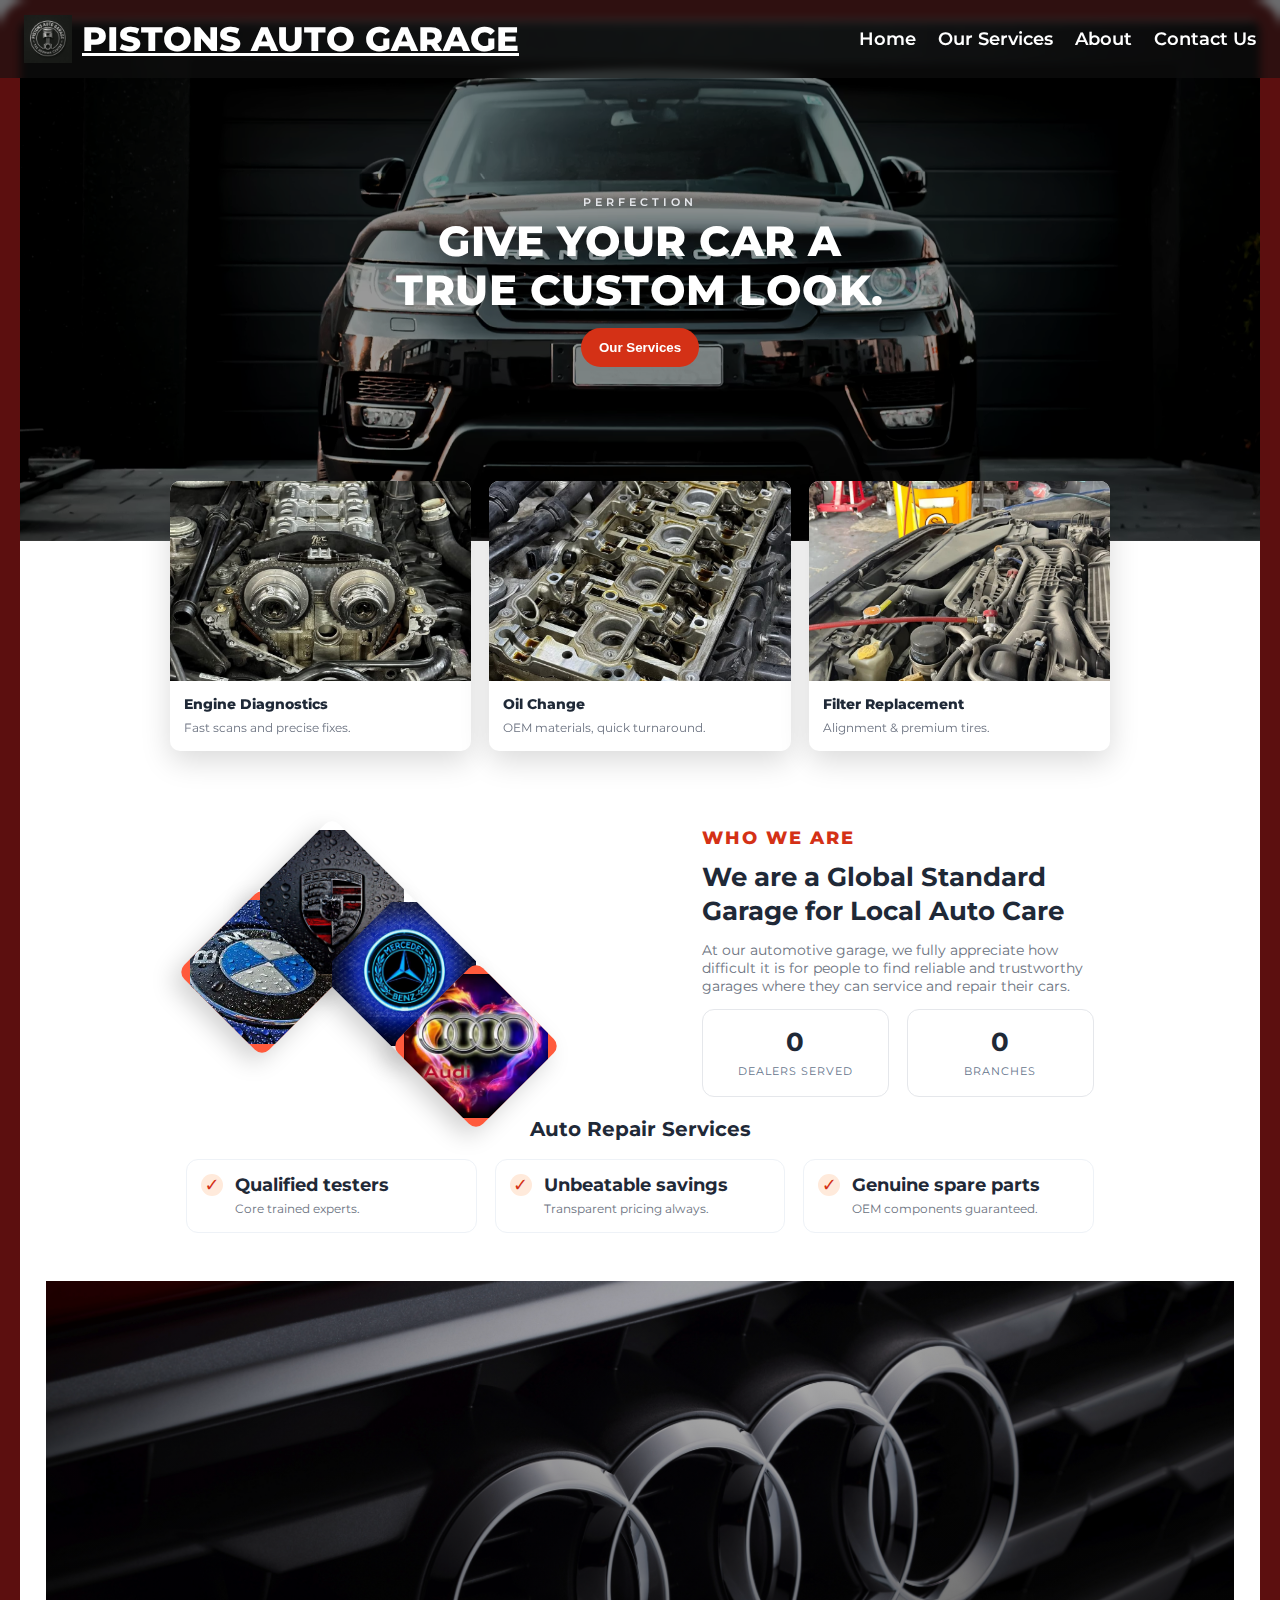
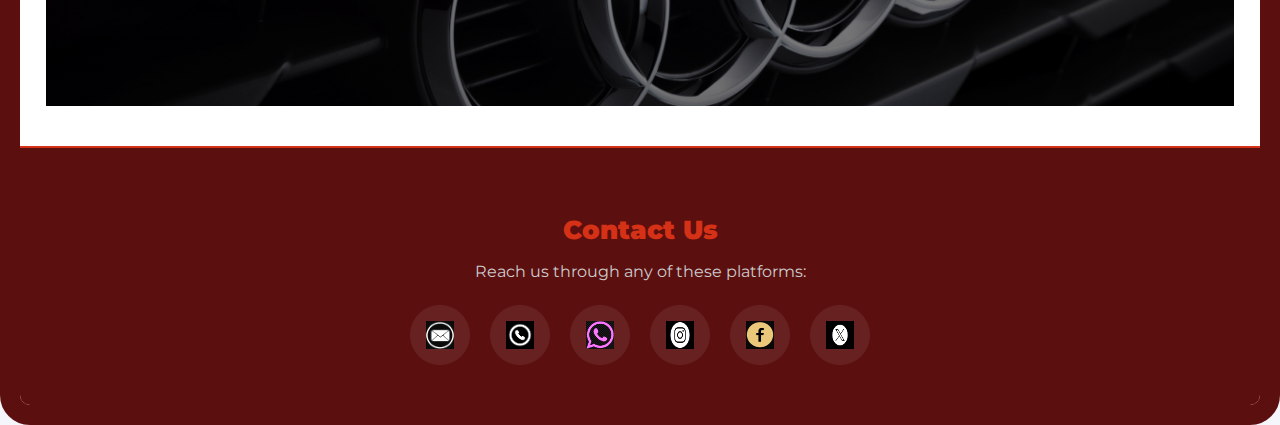
<file: index.html>
<!DOCTYPE html>
<html lang="en">
<head>
  <meta charset="UTF-8" />
  <!-- ADDED: make layout safe for modern mobile devices (iOS safe-area) -->
  <meta name="viewport" content="width=device-width, initial-scale=1, viewport-fit=cover" />
  <title>Garage – Professional Auto Repair</title>

  <!-- Google Fonts -->
  <link rel="preconnect" href="https://fonts.googleapis.com">
  <link rel="preconnect" href="https://fonts.gstatic.com" crossorigin>
  <link href="https://fonts.googleapis.com/css2?family=Montserrat:wght@400;500;600;700;800&family=Inter:wght@400;600;700&display=swap" rel="stylesheet">

  <style>
/* ---------- ADDED: Cross-device consistency helpers ---------- */
/* Prevent iOS text auto-size and improve font rendering */
html {
  -webkit-text-size-adjust: 100%; /* stop iOS from auto-resizing text */
  -ms-text-size-adjust: 100%;
  -webkit-font-smoothing: antialiased;
  -moz-osx-font-smoothing: grayscale;
  /* Fluid/clamped base font-size so spacing remains proportional across widths */
  font-size: clamp(14px, calc(13px + 0.8vw), 18px); /* ADDED: fluid but clamped */
  box-sizing: border-box;
  height: 100%;
  background: var(--soft); /* keep background stable even before body loads */
}

/* ensure all elements inherit box-sizing */
*, *::before, *::after { box-sizing: inherit; }

/* prevent horizontal overflow which can rearrange layouts on small devices */
body {
  margin: 0;
  min-width: 320px; /* ADDED: safe minimum width for very small devices */
  overflow-x: hidden; /* ADDED: prevent horizontal scroll and layout shifts */
  -webkit-overflow-scrolling: touch;
}

/* make images and media predictable */
img, picture, svg, video {
  max-width: 100%;
  height: auto;
  display: block;
}

/* ---------- Original (kept) + small adjustments for hero slideshow ---------- */
:root{
  --brand-dark:#5c0f0f;
  --brand:#8e1a1a;
  --brand-2:#d43116;
  --ink:#1f2937;
  --muted:#6b7280;
  --paper:#ffffff;
  --soft:#f4f6fb;
}
*{box-sizing:border-box}
html,body{height:100%;margin:0}

body{
  font-family:"Montserrat",system-ui,-apple-system,Segoe UI,Roboto,Helvetica,Arial;
  color:var(--ink);
  background:var(--soft);
  display:flex;
  justify-content:center;
  align-items:flex-start;
}

/* page frame */
.page-wrapper{
  width:100%;
  max-width:1400px;
  background:var(--paper);
  border:20px solid var(--brand-dark);
  border-radius:30px;
  overflow:hidden;
  min-height:100vh;
  /* ADDED: ensure transform/scaling origin is stable on different screens */
  transform-origin: top center;
}

/* top mini bar */
.topbar{display:flex;align-items:center;justify-content:space-between;padding:10px 20px;background:#f8fafc;border-bottom:1px solid #e5e7eb;font-size:12px;color:#334155}
.topbar a{color:#334155;text-decoration:none}

/* header */
header{position:sticky;top:0;background:#ffffff;z-index:40;border-bottom:1px solid #e5e7eb}
.nav {
  position: fixed;
  top: 0;
  left: 0;
  width: 100%;
  display: flex;
  align-items: center;
  justify-content: center;
  gap: 30px;
  padding: 15px 24px;
  background: rgba(17, 17, 17, 0.6);
  z-index: 1000;
  backdrop-filter: blur(4px);
  max-width: none;
  margin: 0 auto;
}
.brand{
  display:flex;
  align-items:center;
  gap:10px;
  font-weight:800;
  font-size: 34px;
  color:#ffffff;
  margin-right:auto;
}
.brand .logo-img{
  height:48px;
  width:auto;
  display:block;
}
nav{margin-left:auto;display:flex;gap:22px}
nav a{font-weight:600;color:#ffffff;text-decoration:none}
nav a:hover{color:#d43116}
.cta{margin-left:12px;background:var(--brand-2);color:#fff;border:none;border-radius:999px;padding:10px 16px;font-weight:700;cursor:pointer}
.hamb{display:none}

/* HERO: now uses multiple overlapped bg slides */
.hero{
  position:relative;
  min-height:420px;
  overflow:hidden;
}
.hero .hero-slides{
  position:absolute;
  inset:0;
  z-index:0;
  display:block;
  pointer-events:auto;
}
.hero .hero-slide{
  position:absolute;
  inset:0;
  background-position:center;
  background-size:cover;
  background-repeat:no-repeat;
  opacity:0;
  transform:scale(1.02);
  transition:opacity 1100ms ease, transform 1200ms cubic-bezier(.2,.9,.3,1);
  will-change:opacity, transform;
}
.hero .hero-slide.active{
  opacity:1;
  transform:scale(1);
  z-index:0;
}

/* subtle parallax on mouse move (applied to active slide only) */
.hero .hero-slide.active[data-offset-x]{
  transition: transform 650ms cubic-bezier(.2,.9,.3,1);
}

/* dark overlay for legibility */
.hero .overlay{
  position:absolute;
  inset:0;
  z-index:1;
  background:linear-gradient(to bottom, rgba(0,0,0,.45), rgba(0,0,0,.35));
  pointer-events:none;
}

/* hero content sits above overlays */
.hero .content{
  position:relative;
  z-index:2;
  display:grid;
  place-items:center;
  text-align:center;
  padding:32px 24px;
  min-height:520px;
}
.hero h1{color:#fff;font-weight:800;font-size:42px;letter-spacing:.5px;line-height:1.15;margin:0 0 14px}
.hero .kicker{font-size:11px;letter-spacing:4px;color:#e5e7eb;font-weight:600;margin-bottom:8px}
.hero .btn{background:var(--brand-2);color:#fff;border:none;border-radius:999px;padding:12px 18px;font-weight:700;cursor:pointer}

/* services (kept) */
.services-strip{position:relative;max-width:940px;margin:-60px auto 40px;display:grid;grid-template-columns:repeat(3,1fr);gap:18px;z-index:20}
.svc{background:#fff;border-radius:10px;box-shadow:0 10px 30px rgba(0,0,0,.15);overflow:hidden}
.svc img{display:block;width:100%;height:200px;object-fit:cover}
.svc .pad{padding:14px}
.svc h4{margin:0 0 6px;font-size:14px;font-weight:800}
.svc p{margin:0;color:#6b7280;font-size:12px;line-height:1.5}
.svc .learn{display:inline-block;margin-top:10px;font-size:12px;color:var(--brand-2);font-weight:700;text-decoration:none}

/* about */
.about{padding:36px 26px 8px;max-width:960px;margin:0 auto;display:grid;grid-template-columns:1.1fr .9fr;gap:36px;align-items:center}
.diamonds{position:relative;height:220px}
.diamond{position:absolute;width:120px;height:120px;transform:rotate(45deg);border-radius:10px;overflow:hidden;box-shadow:0 12px 24px rgba(0,0,0,.18)}
.diamond:nth-child(1){left:16px;top:60px;background:#ff5a3c}
.diamond:nth-child(2){left:86px;top:-10px}
.diamond:nth-child(3){left:158px;top:62px}
.diamond:nth-child(4){left:230px;top:134px;background:#ff5a3c}
.diamond img{width:100%;height:100%;object-fit:cover;transform:rotate(-45deg) scale(1.2)}
.about h3{margin:0 0 12px;color:var(--brand-2);font-size:18px;letter-spacing:2px;font-weight:800}
.about h2{margin:0 0 12px;font-size:26px;line-height:1.3}
.about p{margin:0 0 14px;color:#6b7280;font-size:14px}
.stats{display:flex;gap:18px;margin-top:14px}
.stat{flex:1;background:#fff;border:1px solid #e5e7eb;border-radius:12px;padding:16px;text-align:center}
.stat b{display:block;font-size:26px}
.stat span{font-size:11px;color:#64748b;text-transform:uppercase;letter-spacing:1px}

/* features */
.features{max-width:960px;margin:12px auto 48px;padding:0 26px}
.features h3{text-align:center;margin:8px 0 18px;font-size:20px}
.grid{display:grid;grid-template-columns:repeat(3,1fr);gap:18px}
.feat{background:#fff;border:1px solid #eef2f7;border-radius:12px;padding:14px;display:flex;gap:12px;align-items:flex-start}
.bullet{flex:0 0 22px;height:22px;border-radius:999px;background:#ffeadb;display:grid;place-items:center;font-weight:800;color:var(--brand-2)}
.feat b{display:block;margin-bottom:4px}
.feat p{margin:0;color:#6b7280;font-size:12px;line-height:1.5}

/* banner */
.banner{position:relative;overflow:hidden;margin:0 26px 40px}
.banner img{width:100%;height:425px;object-fit:cover;display:block;filter:saturate(.98)}
.banner .cover{position:absolute;inset:0;background:linear-gradient(to bottom, rgba(0,0,0,.25), rgba(0,0,0,.55))}
.banner h2{position:absolute;inset:0;display:grid;place-items:center;margin:0;color:#fff;font-size:26px;letter-spacing:.3px;text-align:center}

/* ------- About title + banner about-text styles ------- */

/* simple title above the banner */
.section-title-wrap{
  max-width:1400px;
  margin: 22px auto 6px;
  padding: 0 20px;
}
.section-title{
  font-weight:900;
  font-size:22px;
  text-align: center;
  letter-spacing:1px;
  color:var(--brand-2);
  margin:8px 0 18px;
}

/* container holding two paragraphs that sit on top of the banner */
.about-banner-content{
  position:absolute;
  inset:0;
  z-index:3; /* above overlay */
  display:flex;
  justify-content:space-between;
  align-items:center;
  gap:24px;
  padding:36px 48px;
  pointer-events:none; /* decorative text only (if you want clicks enable pointer-events) */
}

/* left/right paragraphs */
.about-banner-content .about-left,
.about-banner-content .about-right{
  width:48%;
  font-weight:800;         /* bold for visibility */
  color:#fff;
  font-size:15px;
  line-height:1.5;
  text-shadow: 0 6px 20px rgba(0,0,0,0.55);
  background: linear-gradient(180deg, rgba(0,0,0,0.18), rgba(0,0,0,0.12));
  padding:16px;
  border-radius:12px;
  box-shadow: 0 12px 30px rgba(2,6,23,0.45);
  opacity:0;
  transform: translateY(22px) scale(.995);
  transition: opacity 520ms cubic-bezier(.2,.9,.3,1), transform 520ms cubic-bezier(.2,.9,.3,1);
}

/* reveal state when scrolled into view */
.about-banner-content.visible .about-left,
.about-banner-content.visible .about-right{
  opacity:1;
  transform: translateY(0) scale(1);
}

/* responsive: stack paragraphs on small screens */
@media (max-width: 900px){
  .about-banner-content{
    flex-direction:column;
    align-items:stretch;
    padding:18px;
  }
  .about-banner-content .about-left,
  .about-banner-content .about-right{
    width:100%;
    font-size:14px;
    margin-bottom:12px;
  }
}


/* footer */
.credit{padding:24px 0 28px;text-align:center;color:#e2e8f0;background:var(--brand);font-weight:600;letter-spacing:2px}

/* responsive adjustments */
@media (max-width: 900px){
  .services-strip{grid-template-columns:1fr; margin-top:-60px}
  .about{grid-template-columns:1fr;}
  nav{display:none}
  .hamb{display:inline-flex;margin-left:auto}

  .hero .content{padding:20px 14px; min-height:300px}
  .hero h1{font-size:28px}
}
/* ===== Our Services modal + cards CSS (paste after existing styles) ===== */
.services-modal {
  position: fixed;
  inset: 0;
  z-index: 2000;
  display: none; /* shown when .open is added */
  align-items: center;
  justify-content: center;
  backdrop-filter: blur(6px) brightness(.7);
  -webkit-backdrop-filter: blur(6px) brightness(.7);
}
.services-modal.open { display:flex; }

/* background layer (blurred image) */
.services-modal .bg-layer{
  position:absolute;
  inset:0;
  background-image: url('https://images.unsplash.com/photo-1525609004556-c46c7d6cf023?q=80&w=1800&auto=format&fit=crop');
  background-size:cover;
  background-position:center;
  opacity:0.28;
  filter: blur(4px) saturate(.9);
  transform: scale(1.02);
  pointer-events:none;
}

/* dark overlay to improve contrast */
.services-modal .overlay{
  position:absolute; inset:0;
  background:rgba(0,0,0,0.42);
  pointer-events:none;
}

/* modal window */
.services-modal .modal-window{
  position:relative;
  width: min(1100px, 94%);
  max-height: 86vh;
  overflow: hidden;
  background: linear-gradient(180deg, rgba(255,255,255,0.02), rgba(255,255,255,0.02));
  border-radius: 18px;
  box-shadow: 0 30px 80px rgba(2,6,23,0.6);
  z-index: 2;
  display:flex;
  flex-direction:column;
  border: 1px solid rgba(255,255,255,0.04);
}

/* modal header */
.services-modal .modal-head{
  display:flex;
  align-items:center;
  justify-content:space-between;
  padding:18px 20px;
  gap:12px;
  border-bottom:1px solid rgba(255,255,255,0.03);
}
.services-modal .modal-head h3{ margin:0;color:#fff;font-size:18px;font-weight:800; }
.services-modal .close-btn{ background:transparent;border:0;color:#fff;font-size:20px;padding:8px;border-radius:10px;cursor:pointer; }

/* modal body: grid of cards */
.services-modal .modal-body{
  padding:18px;
  overflow:auto;
  display:grid;
  grid-template-columns: repeat(3, 1fr);
  gap:14px;
  align-items:start;
  scroll-behavior:smooth;
}

/* service card (collapsed) */
.service-card{
  background: linear-gradient(180deg, rgba(255,255,255,0.02), rgba(255,255,255,0.01));
  border-radius:14px;
  overflow:hidden;
  position:relative;
  min-height:160px;
  cursor:pointer;
  transition: transform .28s cubic-bezier(.2,.9,.3,1), box-shadow .28s ease;
  border:1px solid rgba(255,255,255,0.03);
  display:flex;
  flex-direction:column;
}
.service-card:hover { transform: translateY(-8px) scale(1.01); box-shadow: 0 20px 40px rgba(2,6,23,0.45); }

/* thumbnail area */
.service-card .svc-img{ height:110px; background-size:cover; background-position:center; flex-shrink:0; }

/* text */
.service-card .svc-content{ padding:12px; color:#fff; }
.service-card .svc-title{ font-weight:800; font-size:14px; margin:0 0 6px; color:#fff; }
.service-card .svc-short{ font-size:12px; color:rgba(255,255,255,0.85); line-height:1.25; }

/* expanded card — becomes large, spans grid */
.service-card.expanded{
  z-index:50;
  transform:scale(1.02);
  box-shadow: 0 40px 80px rgba(2,6,23,0.7);
  grid-column: 1 / -1;
  display:flex;
  min-height:420px;
  flex-direction:row;
  gap:14px;
  padding:14px;
  border-radius:16px;
}
.service-card.expanded .svc-img{ flex:0 0 46%; height:auto; border-radius:10px; overflow:hidden; }
.service-card.expanded .svc-content{ flex:1; padding:18px; display:flex; flex-direction:column; justify-content:center; }
.service-card .svc-desc{ margin-top:8px; color:rgba(255,255,255,0.9); font-size:14px; line-height:1.5; }

/* spacer so expanded card can occupy full row visually */
.services-modal .modal-body .spacer { height:0; }

/* modal footer hint */
.services-modal .modal-foot{
  padding:12px 18px;
  border-top:1px solid rgba(255,255,255,0.03);
  color:rgba(255,255,255,0.75);
  font-size:13px;
  display:flex;
  align-items:center;
  justify-content:space-between;
  background:transparent;
}

/* responsive */
@media (max-width:980px){
  .services-modal .modal-body { grid-template-columns: repeat(2, 1fr); }
  .service-card.expanded { flex-direction:column; }
  .service-card.expanded .svc-img { flex:0 0 100%; height:220px; }
}
@media (max-width:640px){
  .services-modal .modal-body { grid-template-columns: 1fr; }
}

/* accessibility helper */
.sr-only{position:absolute;width:1px;height:1px;padding:0;margin:-1px;overflow:hidden;clip:rect(0,0,0,0);white-space:nowrap;border:0}

/* Footer Contact Section - Modern Dynamic Style */
.footer-contact {
  background: var(--brand-dark);
  color: #fff;
  text-align: center;
  padding: 40px 20px;
  border-top: 2px solid var(--brand-2);
}

.footer-contact h3 {
  font-size: 26px;
  font-weight: 900;
  margin-bottom: 8px;
  color: var(--brand-2);
}

.footer-contact p {
  font-size: 16px;
  margin-bottom: 24px;
  color: #ccc;
}

.footer-contact .contact-links {
  display: flex;
  justify-content: center;
  gap: 20px;
  flex-wrap: wrap;
}

.footer-contact .contact-link {
  position: relative;
  display: inline-flex;
  align-items: center;
  justify-content: center;
  width: 60px;
  height: 60px;
  background: rgba(255,255,255,0.08);
  border-radius: 50%;
  transition: all 0.3s ease;
}

.footer-contact .contact-link img {
  width: 28px;
  height: 28px;
  filter: invert(100%) brightness(1.2);
  transition: transform 0.3s ease;
}

.footer-contact .contact-link:hover {
  background: var(--brand-2);
  transform: translateY(-5px);
}

.footer-contact .contact-link:hover img {
  transform: scale(1.2) rotate(10deg);
}

/* Tooltip */
.footer-contact .contact-link .tooltip {
  position: absolute;
  bottom: 70px;
  left: 50%;
  transform: translateX(-50%) scale(0);
  background: var(--brand-2);
  color: #fff;
  padding: 6px 12px;
  border-radius: 4px;
  font-size: 13px;
  font-weight: 600;
  white-space: nowrap;
  pointer-events: none;
  transition: all 0.3s ease;
}

.footer-contact .contact-link:hover .tooltip {
  transform: translateX(-50%) scale(1);
}

/* Responsive adjustments */
@media (max-width: 600px){
  .footer-contact .contact-links {
    gap: 14px;
  }

  .footer-contact h3 {
    font-size: 22px;
  }
}

  </style>
</head>
<body>
  <div class="page-wrapper">
    <!-- top bar -->


    <!-- header -->
    <header>
      <div class="nav">
        <a class="brand" href="#"
  ><img src="images/piston.jpg" alt="Garage Logo" class="logo-img"><span>PISTONS AUTO GARAGE</span></a>
        <nav aria-label="primary">
          <a href="#home">Home</a>
          <a id="nav-ourservices" href="#services" aria-haspopup="dialog">Our Services</a>
          <a href="#banner">About</a>
          <a href="#contacts">Contact Us</a>

        </nav>

        <button class="hamb" aria-label="Menu">☰</button>
      </div>
    </header>

    <!-- hero with background slideshow -->
    <section class="hero" id="home" aria-roledescription="hero">
      <div class="hero-slides" id="heroSlides" aria-hidden="true">
        <!-- JS will populate these slides for flexibility -->
      </div>

      <div class="overlay"></div>

      <div class="content">
        <div>
          <div class="kicker">PERFECTION</div>
          <h1>GIVE YOUR CAR A<br/>TRUE CUSTOM LOOK.</h1>
          <button class="btn">Our Services</button>
        </div>
      </div>
    </section>

    <!-- services -->
    <div class="services-strip" id="services">
      <article class="svc">
        <img src="images/s.jpg" alt="">
        <div class="pad"><h4>Engine Diagnostics</h4><p>Fast scans and precise fixes.</p></div>
      </article>
      <article class="svc">
        <img src="images/t.jpg" alt="">
        <div class="pad"><h4>Oil Change </h4><p>OEM materials, quick turnaround.</p></div>
      </article>
      <article class="svc">
        <img src="images/n.jpg" alt="">
        <div class="pad"><h4>Filter Replacement</h4><p>Alignment & premium tires.</p></div>
      </article>
    </div>

    <!-- about -->
    <section class="about" id="about">
      <div class="diamonds" aria-hidden="true">
        <div class="diamond"><img src="images/Cars/bmwlogo1.webp"></div>
        <div class="diamond"><img src="images/Cars/porchelogo.jpg"></div>
        <div class="diamond"><img src="images/Cars/benzlogo2.jpg"></div>
        <div class="diamond"><img src="images/Cars/audiilogo.webp"></div>
      </div>
      <div>
        <h3>WHO WE ARE</h3>
        <h2>We are a Global Standard Garage for Local Auto Care</h2>
        <p>At our automotive garage, we fully appreciate how difficult it is for people to find reliable and trustworthy garages where they can service and repair their cars.</p>
        <div class="stats">
          <div class="stat"><b class="count" data-target="25">0</b><span>Dealers Served</span></div>
          <div class="stat"><b class="count" data-target="4">0</b><span>Branches</span></div>
        </div>
      </div>
    </section>

    <!-- features -->
    <section class="features">
      <h3>Auto Repair Services</h3>
      <div class="grid">
        <div class="feat"><div class="bullet">✓</div><div><b>Qualified testers</b><p>Core trained experts.</p></div></div>
        <div class="feat"><div class="bullet">✓</div><div><b>Unbeatable savings</b><p>Transparent pricing always.</p></div></div>
        <div class="feat"><div class="bullet">✓</div><div><b>Genuine spare parts</b><p>OEM components guaranteed.</p></div></div>
      </div>
    </section>

<section class="banner" id="banner">
  <img src="images/Cars/audiilogo2.jpg" alt="Garage banner">
  <div class="cover"></div>

  <!-- About Us heading at top center -->


  <!-- About text content: left and right columns -->
  <div class="about-banner-content">
    <div class="about-left">
      <h1 class="about-us-heading">About Us</h1>
      <h3>Our Story: The Global Standard for Local Auto Care</h3>
      <p>Pistons Auto Garage was founded on the belief that every great vehicle deserves great expertise, regardless of its country of origin. We recognized that most garages only master one or two makes, leaving drivers of mixed fleets or varied collections searching for reliable, comprehensive service.</p>
      <p>That's where we step in. We have invested in the specialized training, tools, and technical data necessary to become genuine experts across a wide range of vehicle engineering philosophies — so your car gets the specialist care it deserves.</p>
    </div>
    <div class="about-right">
      <p><strong>German Precision:</strong> From complex engine timing to sophisticated chassis control.</p>
      <p><strong>European Performance:</strong> Mastering the mechanical and electrical nuances of the continent's diverse brands.</p>
      <p><strong>American Power:</strong> Expert maintenance and repair for rugged, high-performance engines and platforms.</p>
      <p><strong>Japanese Reliability:</strong> Deep knowledge of intricate electrical systems and fuel-efficient mechanical design.</p>
      <p>Our certified technicians excel in all facets of vehicle health—from detailed mechanical repairs and complex electrical troubleshooting to accurate, efficient diagnostics. When you choose Pistons Auto Garage, you're not choosing a generalist; you're choosing a specialist who understands the Global Standard for your specific vehicle.</p>
    </div>
  </div>
</section>


<!-- Footer Contact Section -->
<section class="footer-contact" id="contacts">
  <h3>Contact Us</h3>
  <p>Reach us through any of these platforms:</p>
  <div class="contact-links">
    <a href="mailto:info@pistonsgarage.com" target="_blank" class="contact-link" aria-label="Email">
      <img src="images/email.webp" alt="Email">
      <span class="tooltip">Email</span>
    </a>
    <a href="tel:+254708107945" class="contact-link" aria-label="Call Us">
      <img src="images/phone.webp" alt="Phone">
      <span class="tooltip">Phone</span>
    </a>
    <a href="https://wa.me/254708107945" target="_blank" class="contact-link" aria-label="WhatsApp">
      <img src="images/whats2.webp" alt="WhatsApp">
      <span class="tooltip">WhatsApp</span>
    </a>
    <a href="https://www.instagram.com/pistons870?utm_source=qr&igsh=MXFtc2prdXVOZXo4ZQ==" target="_blank" class="contact-link" aria-label="Instagram">
      <img src="images/instagram.webp" alt="Instagram">
      <span class="tooltip">Instagram</span>
    </a>
    <a href="https://www.facebook.com/share/1B7ZFRwYCT/" target="_blank" class="contact-link" aria-label="Facebook">
      <img src="images/facebook.webp" alt="Facebook">
      <span class="tooltip">Facebook</span>
    </a>
    <a href="https://twitter.com/pistonsgarage" target="_blank" class="contact-link" aria-label="Twitter">
      <img src="images/twitter.webp" alt="Twitter">
      <span class="tooltip">Twitter</span>
    </a>
  </div>
</section>



  <!-- ===== Full-screen Services Modal (Option A) ===== -->
  <div class="services-modal" id="servicesModal" role="dialog" aria-modal="true" aria-hidden="true" aria-labelledby="servicesTitle">
    <div class="bg-layer" aria-hidden="true"></div>
    <div class="overlay" aria-hidden="true"></div>

    <div class="modal-window" role="document">
      <div class="modal-head">
        <h3 id="servicesTitle">Pistons Garage — Our Services</h3>
        <div style="display:flex;gap:12px;align-items:center">
          <div style="color:rgba(255,255,255,0.7);font-size:13px">Click a card to expand & read more</div>
          <button class="close-btn" id="modalClose" aria-label="Close services dialog">✕</button>
        </div>
      </div>

      <div class="modal-body" id="modalBody" tabindex="0">
        <!-- JS will populate 9 service cards here -->
      </div>

      <div class="modal-foot">
        <div>Need a custom job? <strong>Call us:</strong> +254700754298</div>
        <div style="opacity:.85">Esc to close • Click outside to dismiss</div>
      </div>
    </div>
  </div>

  <script>
/* ===== counters (your code) ===== */
const counters = document.querySelectorAll('.count');

const animate = (el) => {
  const target = +el.dataset.target;
  let n = 0;
  const step = Math.max(1, Math.round(target / 60));

  const tick = () => {
    n += step;
    if (n >= target) {
      el.textContent = target;
    } else {
      el.textContent = n;
      requestAnimationFrame(tick);
    }
  };
  tick();
};

const io = new IntersectionObserver(
  (entries) => {
    entries.forEach((e) => {
      if (e.isIntersecting) {
        animate(e.target);
        io.unobserve(e.target);
      }
    });
  },
  { threshold: 0.6 }
);

counters.forEach((c) => io.observe(c));


/* ===== HERO BACKGROUND SLIDESHOW =====
   - 8 images (Unsplash by default)
   - changeIntervalMs controls timing (set 5000 for 5s, 7000 for 7s)
   - gentle crossfade + subtle parallax on mouse move
*/
(function() {
  const slideImages = [
    'images/Cars/Range.avif',
    'images/Cars/Auddi.jpg',
    'images/Cars/BMWbig.jpg',
    'images/Cars/benz.jpg',
    'images/Cars/Vw1.jpg',
    'images/Cars/Gle2.jpg',
    'images/Cars/BMW.jpg',
    'images/Cars/Auddi3.webp',
    'images/Cars/GLE.jpg'
    
  ];

  const heroSlidesContainer = document.getElementById('heroSlides');
  const hero = document.querySelector('.hero');

  // timing: set to 6000ms by default. Change to 5000 or 7000 as you prefer.
  let changeIntervalMs = 4500;

  // Preload images & create slide elements
  const slides = slideImages.map((src, idx) => {
    const d = document.createElement('div');
    d.className = 'hero-slide';
    d.style.backgroundImage = `url("${src}")`;
    d.setAttribute('data-index', idx);
    heroSlidesContainer.appendChild(d);

    // preload
    const img = new Image();
    img.src = src;

    return d;
  });

  let current = 0;
  slides[current].classList.add('active');

  // crossfade to next slide
  function showNext() {
    const next = (current + 1) % slides.length;
    slides[next].classList.add('active');
    // allow previous to fade out; remove active on previous after transition
    slides[current].classList.remove('active');
    current = next;
  }

  // auto play
  let timer = setInterval(showNext, changeIntervalMs);

  // pause on hover/focus (keeps hero interactive)
  hero.addEventListener('mouseenter', () => clearInterval(timer));
  hero.addEventListener('mouseleave', () => {
    clearInterval(timer);
    timer = setInterval(showNext, changeIntervalMs);
  });

  // optional: allow left/right arrow to change background quickly
  document.addEventListener('keydown', (e) => {
    if (e.key === 'ArrowLeft') {
      // prev
      clearInterval(timer);
      const prev = (current - 1 + slides.length) % slides.length;
      slides[prev].classList.add('active');
      slides[current].classList.remove('active');
      current = prev;
      timer = setInterval(showNext, changeIntervalMs);
    } else if (e.key === 'ArrowRight') {
      clearInterval(timer);
      showNext();
      timer = setInterval(showNext, changeIntervalMs);
    }
  });

  // subtle interactive parallax: move background slightly by pointer
  hero.addEventListener('pointermove', (ev) => {
    // compute offset from center - small values for subtlety
    const rect = hero.getBoundingClientRect();
    const x = (ev.clientX - rect.left) / rect.width - 0.5; // -0.5 .. 0.5
    const y = (ev.clientY - rect.top) / rect.height - 0.5;
    // apply transform to active slide only
    slides.forEach((s, i) => {
      if (s.classList.contains('active')) {
        const tx = x * 6; // tweak multipliers for effect strength
        const ty = y * 4;
        s.style.transform = `translate3d(${tx}px, ${ty}px, 0) scale(1)`;
      } else {
        s.style.transform = '';
      }
    });
  });

  // reset transform when pointer leaves
  hero.addEventListener('pointerleave', () => {
    slides.forEach(s => s.style.transform = '');
  });

  // expose a method to change interval in dev console if desired:
  window.__heroSlideshow = {
    setIntervalMs: (ms) => {
      changeIntervalMs = ms;
      clearInterval(timer);
      timer = setInterval(showNext, changeIntervalMs);
      return changeIntervalMs;
    },
    goTo: (i) => {
      if (i >= 0 && i < slides.length) {
        clearInterval(timer);
        slides.forEach(s => s.classList.remove('active'));
        slides[i].classList.add('active');
        current = i;
        timer = setInterval(showNext, changeIntervalMs);
      }
    }
  };

})();
/* ===== Our Services modal JS (binds to #nav-ourservices and .btn if present) ===== */
(function(){
  const services = [
    { id:'s1', title:'Engine Diagnostics', img:'images/engine diagnosis.avif', short:'Mechanics use computerized diagnostic scanners to read error codes from the engine control unit (ECU).', desc:'They identify problems such as poor fuel combustion, overheating, oil leaks, or unusual engine noises. The service includes inspecting engine components and making the necessary repairs or replacements to restore engine performance.'},
    { id:'s2', title:'Oil & Filter Service', img:'images/Oilchange.jpg', short:'OEM oil & fast fitment', desc:'The garage drains old, dirty engine oil and replaces it with fresh oil suited to your vehicle. They also change the oil filter, check other fluid levels, and lubricate moving parts. This service reduces friction inside the engine, prevents wear, and helps the car run more efficiently and last longer.'},
    { id:'s3', title:'Brake Service', img:'images/brake incpection.jpg', short:'Pads, discs, fluid & ABS checks', desc:'Technicians examine brake pads, discs (rotors), brake lines, and fluid levels. Worn brake pads are replaced, discs may be resurfaced or changed, and brake fluid can be topped up or flushed. Proper brake servicing ensures the car stops safely, prevents accidents, and improves overall driving control.'},
    { id:'s4', title:'Wheel Alignment & Balancing', img:'images/wheelalignment.jpg', short:'Precision alignment', desc:'Wheel alignment involves adjusting the angles of the wheels so they meet the road evenly. Poor alignment causes uneven tire wear and pulls the vehicle to one side. Balancing removes vibrations by evenly distributing weight around the wheel. These services improve steering stability, prolong tire life, and enhance road safety.'},
    { id:'s5', title:'Tyre Replacement & Repair', img:'images/tire replacement.webp', short:'Premium tyres fitted onsite', desc:'Garages repair punctures, fill slow leaks, rotate tires, or replace old, worn-out tires. Tires with poor tread can reduce road grip and increase the risk of accidents, especially on wet or rough roads. Proper tire care ensures better braking, fuel efficiency, and overall vehicle safety'},
    { id:'s6', title:'AC Repair & Service', img:'images/aircondition.webp', short:'Climate control diagnostics', desc:'Technicians check the refrigerant level, look for leaks, clean the condenser, and test the compressor. They then recharge the system if needed. This service helps maintain proper cooling inside the car and prevents A/C failure during hot weather.'},
    { id:'s7', title:'Electrical System Diagnosis', img:'images/Electrical.jpg', short:'Manual & automatic care', desc:'Modern cars rely heavily on electronics. Garages check wiring, fuses, sensors, lights, dashboard indicators, ignition systems, and onboard computers. They troubleshoot electrical faults like non-working headlights, faulty sensors, or dashboard warning lights to ensure all systems function correctly.'},
    { id:'s8', title:'Transmission service Repair ', img:'images/transmissioning.webp', short:'Charging system & battery checks', desc:'The transmission controls how power is delivered from the engine to the wheels. Mechanics inspect transmission fluid, gears, and clutch components (for manual vehicles). They may change the transmission fluid, fix leaks, or repair shifting problems. Proper transmission care prevents breakdowns and keeps gear changes smooth.'},
    { id:'s9', title:'Car Washing & Detailing', img:'images/carwash.webp', short:'Custom upgrades & restorations', desc:'This includes exterior washing, waxing, vacuuming, interior cleaning, window polishing, and sometimes engine cleaning. Detailing keeps the car looking new, protects the paint, removes stains, and preserves the car’s value. It’s often offered as an add-on service in many garages.'}
  ];

  const modal = document.getElementById('servicesModal');
  const modalBody = document.getElementById('modalBody');
  const btnOpenNav = document.getElementById('nav-ourservices');
  const heroBtn = document.querySelector('.btn'); // optional hero button
  const btnClose = document.getElementById('modalClose');
  let expandedCard = null;

  function buildCards(){
    modalBody.innerHTML = '';
    services.forEach(s => {
      const btn = document.createElement('button');
      btn.className = 'service-card';
      btn.setAttribute('data-id', s.id);
      btn.setAttribute('aria-expanded','false');
      btn.innerHTML = `
        <div class="svc-img" style="background-image:url('${s.img}')" aria-hidden="true"></div>
        <div class="svc-content">
          <h4 class="svc-title">${s.title}</h4>
          <div class="svc-short">${s.short}</div>
          <div class="svc-desc" style="display:none">${s.desc}</div>
        </div>
      `;
      btn.addEventListener('click', () => {
        if (btn.classList.contains('expanded')) { collapseExpanded(); return; }
        expandCard(btn);
      });
      modalBody.appendChild(btn);
    });
    // spacer ensures expanded card can span full width
    const spacer = document.createElement('div');
    spacer.className = 'spacer';
    modalBody.appendChild(spacer);
  }

  function openModal(){
    buildCards();
    modal.classList.add('open');
    modal.setAttribute('aria-hidden','false');
    modalBody.focus();
    document.documentElement.style.overflow = 'hidden';
    setTimeout(()=> window.addEventListener('click', outsideClick), 120);
  }
  function closeModal(){
    collapseExpanded();
    modal.classList.remove('open');
    modal.setAttribute('aria-hidden','true');
    document.documentElement.style.overflow = '';
    window.removeEventListener('click', outsideClick);
  }
  function outsideClick(e){
    const win = modal.querySelector('.modal-window');
    if (!win.contains(e.target)) closeModal();
  }

  if (btnOpenNav) btnOpenNav.addEventListener('click', e => { e.preventDefault(); openModal(); });
  if (heroBtn) heroBtn.addEventListener('click', e => { e.preventDefault(); openModal(); });
  if (btnClose) btnClose.addEventListener('click', e => { e.preventDefault(); closeModal(); });

  document.addEventListener('keydown', (e) => {
    if (e.key === 'Escape' && modal.classList.contains('open')) closeModal();
    if (expandedCard && (e.key === 'ArrowLeft' || e.key === 'ArrowRight')) {
      navigateExpanded(e.key === 'ArrowRight' ? 1 : -1);
    }
  });

  function expandCard(card){
    collapseExpanded();
    expandedCard = card;
    card.classList.add('expanded');
    card.setAttribute('aria-expanded','true');
    const desc = card.querySelector('.svc-desc'); if (desc) desc.style.display = 'block';
    modalBody.appendChild(card); // allow it to span grid
    const img = card.querySelector('.svc-img'); if (img){ img.style.transition='transform .42s'; img.style.transform='scale(1.06)'; }
    setTimeout(()=> card.scrollIntoView({behavior:'smooth', block:'center'}), 60);
  }
  function collapseExpanded(){
    if (!expandedCard) return;
    expandedCard.classList.remove('expanded');
    expandedCard.setAttribute('aria-expanded','false');
    const desc = expandedCard.querySelector('.svc-desc'); if (desc) desc.style.display = 'none';
    const img = expandedCard.querySelector('.svc-img'); if (img){ img.style.transform=''; img.style.filter=''; }
    buildCards();
    expandedCard = null;
  }
  function navigateExpanded(dir){
    if (!expandedCard) return;
    const id = expandedCard.getAttribute('data-id');
    const idx = services.findIndex(s => s.id === id);
    const newIdx = (idx + dir + services.length) % services.length;
    const cards = Array.from(modalBody.querySelectorAll('.service-card'));
    const nextCard = cards.find(c => c.getAttribute('data-id') === services[newIdx].id);
    if (nextCard) expandCard(nextCard);
  }

  // preload images for smoother UX
  services.forEach(s => { const i = new Image(); i.src = s.img; });
})();

// ABOUT banner reveal on scroll
(function(){
  const aboutContainer = document.getElementById('aboutBannerContent') || document.querySelector('.about-banner-content');
  const banner = document.getElementById('banner') || document.querySelector('.banner');

  if (!aboutContainer || !banner) return;

  const obs = new IntersectionObserver((entries, o) => {
    entries.forEach(en => {
      if (en.isIntersecting) {
        aboutContainer.classList.add('visible');
        // stop observing after first reveal
        o.unobserve(en.target);
      }
    });
  }, { threshold: 0.28 });

  obs.observe(banner);
})();

// Make About heading appear when banner scrolls into view
const banner = document.getElementById('banner');
const heading = banner.querySelector('.about-heading');

window.addEventListener('scroll', () => {
  const bannerTop = banner.getBoundingClientRect().top;
  const windowHeight = window.innerHeight;

  if (bannerTop < windowHeight * 0.8) { // trigger when 80% of viewport
    banner.classList.add('in-view');
  }
});

  </script>
</body>
</html>
</file>
